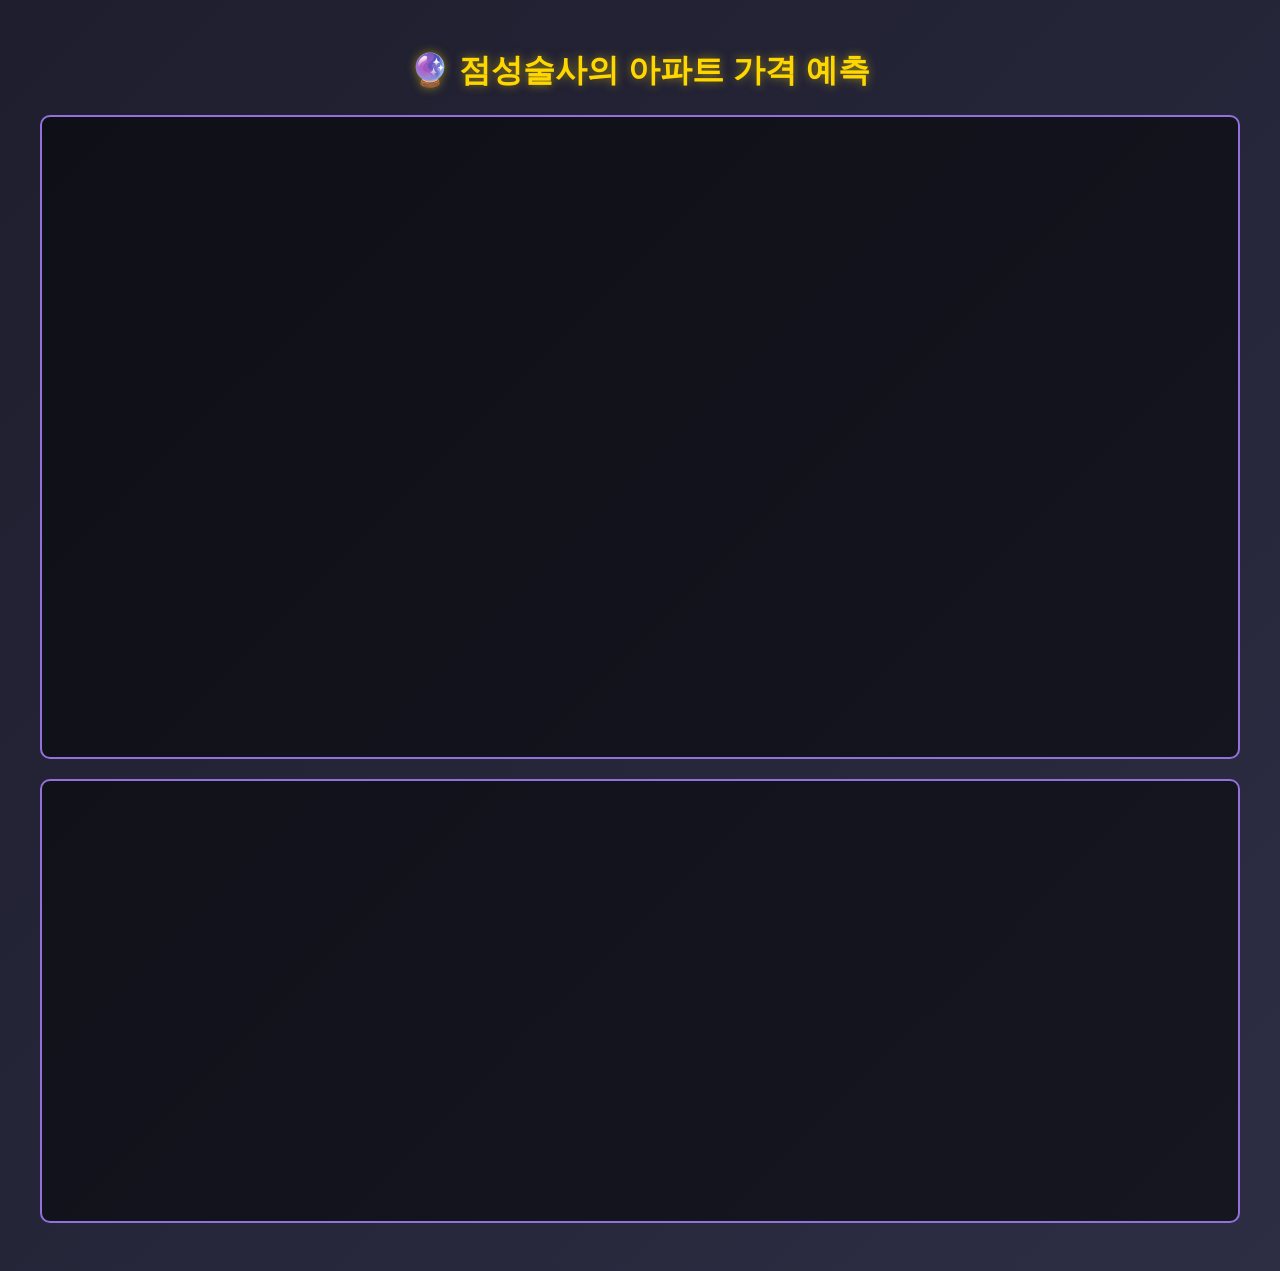
<file: data/visualization_test.html>
<!DOCTYPE html>
<html>
<head>
    <meta charset="UTF-8">
    <title>아파트 가격 예측 시각화</title>
    <style>
        body {
            background: linear-gradient(135deg, #1e1e2e 0%, #2d2d44 100%);
            color: #FFD700;
            font-family: 'Arial', sans-serif;
            padding: 20px;
        }
        .container {
            max-width: 1200px;
            margin: 0 auto;
        }
        h1 {
            text-align: center;
            color: #FFD700;
            text-shadow: 0 0 10px rgba(255, 215, 0, 0.5);
        }
        .chart-container {
            background: rgba(0, 0, 0, 0.5);
            border-radius: 10px;
            padding: 20px;
            margin: 20px 0;
            border: 2px solid #9370DB;
        }
    </style>
</head>
<body>
    <div class="container">
        <h1>🔮 점성술사의 아파트 가격 예측</h1>
        
        <div class="chart-container">
            <html>
<head><meta charset="utf-8" /></head>
<body>
    <div>                        <script type="text/javascript">window.PlotlyConfig = {MathJaxConfig: 'local'};</script>
        <script charset="utf-8" src="https://cdn.plot.ly/plotly-3.3.0.min.js" integrity="sha256-bO3dS6yCpk9aK4gUpNELtCiDeSYvGYnK7jFI58NQnHI=" crossorigin="anonymous"></script>                <div id="price-chart" class="plotly-graph-div" style="height:600px; width:100%;"></div>            <script type="text/javascript">                window.PLOTLYENV=window.PLOTLYENV || {};                                if (document.getElementById("price-chart")) {                    Plotly.newPlot(                        "price-chart",                        [{"hovertemplate":"\u003cb\u003e%{x|%Y\ub144 %m\uc6d4}\u003c\u002fb\u003e\u003cbr\u003e\uac00\uaca9: %{y:,.0f}\uc6d0\u003cextra\u003e\u003c\u002fextra\u003e","line":{"color":"#9370DB","shape":"spline","width":3},"marker":{"color":"#FFD700","line":{"color":"#9370DB","width":2},"size":8},"mode":"lines+markers","name":"\uacfc\uac70 \uac00\uaca9","x":["2023-11-01T00:00:00.000000000","2023-12-01T00:00:00.000000000","2024-01-01T00:00:00.000000000","2024-02-01T00:00:00.000000000","2024-03-01T00:00:00.000000000","2024-04-01T00:00:00.000000000","2024-05-01T00:00:00.000000000","2024-06-01T00:00:00.000000000","2024-07-01T00:00:00.000000000","2024-08-01T00:00:00.000000000","2024-09-01T00:00:00.000000000","2024-10-01T00:00:00.000000000","2024-11-01T00:00:00.000000000","2024-12-01T00:00:00.000000000","2025-01-01T00:00:00.000000000","2025-02-01T00:00:00.000000000","2025-03-01T00:00:00.000000000","2025-04-01T00:00:00.000000000","2025-05-01T00:00:00.000000000","2025-06-01T00:00:00.000000000","2025-07-01T00:00:00.000000000","2025-08-01T00:00:00.000000000","2025-09-01T00:00:00.000000000","2025-10-01T00:00:00.000000000"],"y":{"dtype":"f8","bdata":"q6qq9oF1yEEAAADo26vMQQAAADStjsxBuuiioyhVyUHOOef8UJDPQfHw8IiU4M1B55xzpPBj0kEAAKAvwIHRQVVVVcU6GdJBAAAAEuZGy0GrqqqC6X3SQQAAABhyJ9JBAAAA7D\u002f50UHx8PAQksDMQezETmREKtFBDSd1Byla00Ecx3EE2lzUQbkj7qgpk81B5JIhWMUl1EHbtm3D5vfTQQAAAIeMMNFBb9u23bJEzEGMLrpyQOjRQTw8PDT26dFB"},"type":"scatter"},{"hoverinfo":"skip","line":{"width":0},"mode":"lines","name":"\uc0c1\ud55c\uc120","showlegend":false,"x":["2025-11-01T00:00:00.000000000","2025-12-01T00:00:00.000000000","2026-01-01T00:00:00.000000000","2026-02-01T00:00:00.000000000","2026-03-01T00:00:00.000000000","2026-04-01T00:00:00.000000000"],"y":{"dtype":"f8","bdata":"Ix4YR2Mg0EEx537t\u002ffPMQUoyNwkZCdBBlEFUWqmW0EEYnrYacAjVQdw13BfqFshB"},"type":"scatter"},{"fill":"tonexty","fillcolor":"rgba(147, 112, 219, 0.2)","hovertemplate":"\u003cb\u003e%{x|%Y\ub144 %m\uc6d4}\u003c\u002fb\u003e\u003cbr\u003e\ud558\ud55c: %{y:,.0f}\uc6d0\u003cextra\u003e\u003c\u002fextra\u003e","line":{"width":0},"mode":"lines","name":"\uc2e0\ub8b0\uad6c\uac04","x":["2025-11-01T00:00:00.000000000","2025-12-01T00:00:00.000000000","2026-01-01T00:00:00.000000000","2026-02-01T00:00:00.000000000","2026-03-01T00:00:00.000000000","2026-04-01T00:00:00.000000000"],"y":{"dtype":"f8","bdata":"YqZU4FsY0EGAV60Sl8XMQeF5\u002fdVyrc9BO0K76V9B0EHmRG54mG7UQdsRyS+3LcdB"},"type":"scatter"},{"hovertemplate":"\u003cb\u003e%{x|%Y\ub144 %m\uc6d4}\u003c\u002fb\u003e\u003cbr\u003e\uc608\uce21: %{y:,.0f}\uc6d0\u003cextra\u003e\u003c\u002fextra\u003e","line":{"color":"#FFD700","dash":"dash","shape":"spline","width":3},"marker":{"color":"#FFD700","line":{"color":"#9370DB","width":2},"size":10,"symbol":"star"},"mode":"lines+markers","name":"\uc608\uce21 \uac00\uaca9","x":["2025-11-01T00:00:00.000000000","2025-12-01T00:00:00.000000000","2026-01-01T00:00:00.000000000","2026-02-01T00:00:00.000000000","2026-03-01T00:00:00.000000000","2026-04-01T00:00:00.000000000"],"y":{"dtype":"f8","bdata":"DrykdSYc0EG5q4YcQdvMQZHYYkOz3M9Be52Svh1q0EHHCugw5LfUQa9GsctknMdB"},"type":"scatter"},{"hovertemplate":"\u003cb\u003e%{x|%Y\ub144 %m\uc6d4}\u003c\u002fb\u003e\u003cbr\u003e\uc608\uce21 \uac00\uaca9: 1,081,121,239\uc6d0\u003cextra\u003e\u003c\u002fextra\u003e","marker":{"color":"#FFD700","line":{"color":"#9370DB","width":3},"size":20,"symbol":"star"},"mode":"markers+text","name":"\ub2e4\uc74c\ub2ec \uc608\uce21","text":["\u2728"],"textfont":{"size":20},"textposition":"middle center","x":["2025-11-01T00:00:00"],"y":[1081121238.573978],"type":"scatter"}],                        {"template":{"data":{"barpolar":[{"marker":{"line":{"color":"rgb(17,17,17)","width":0.5},"pattern":{"fillmode":"overlay","size":10,"solidity":0.2}},"type":"barpolar"}],"bar":[{"error_x":{"color":"#f2f5fa"},"error_y":{"color":"#f2f5fa"},"marker":{"line":{"color":"rgb(17,17,17)","width":0.5},"pattern":{"fillmode":"overlay","size":10,"solidity":0.2}},"type":"bar"}],"carpet":[{"aaxis":{"endlinecolor":"#A2B1C6","gridcolor":"#506784","linecolor":"#506784","minorgridcolor":"#506784","startlinecolor":"#A2B1C6"},"baxis":{"endlinecolor":"#A2B1C6","gridcolor":"#506784","linecolor":"#506784","minorgridcolor":"#506784","startlinecolor":"#A2B1C6"},"type":"carpet"}],"choropleth":[{"colorbar":{"outlinewidth":0,"ticks":""},"type":"choropleth"}],"contourcarpet":[{"colorbar":{"outlinewidth":0,"ticks":""},"type":"contourcarpet"}],"contour":[{"colorbar":{"outlinewidth":0,"ticks":""},"colorscale":[[0.0,"#0d0887"],[0.1111111111111111,"#46039f"],[0.2222222222222222,"#7201a8"],[0.3333333333333333,"#9c179e"],[0.4444444444444444,"#bd3786"],[0.5555555555555556,"#d8576b"],[0.6666666666666666,"#ed7953"],[0.7777777777777778,"#fb9f3a"],[0.8888888888888888,"#fdca26"],[1.0,"#f0f921"]],"type":"contour"}],"heatmap":[{"colorbar":{"outlinewidth":0,"ticks":""},"colorscale":[[0.0,"#0d0887"],[0.1111111111111111,"#46039f"],[0.2222222222222222,"#7201a8"],[0.3333333333333333,"#9c179e"],[0.4444444444444444,"#bd3786"],[0.5555555555555556,"#d8576b"],[0.6666666666666666,"#ed7953"],[0.7777777777777778,"#fb9f3a"],[0.8888888888888888,"#fdca26"],[1.0,"#f0f921"]],"type":"heatmap"}],"histogram2dcontour":[{"colorbar":{"outlinewidth":0,"ticks":""},"colorscale":[[0.0,"#0d0887"],[0.1111111111111111,"#46039f"],[0.2222222222222222,"#7201a8"],[0.3333333333333333,"#9c179e"],[0.4444444444444444,"#bd3786"],[0.5555555555555556,"#d8576b"],[0.6666666666666666,"#ed7953"],[0.7777777777777778,"#fb9f3a"],[0.8888888888888888,"#fdca26"],[1.0,"#f0f921"]],"type":"histogram2dcontour"}],"histogram2d":[{"colorbar":{"outlinewidth":0,"ticks":""},"colorscale":[[0.0,"#0d0887"],[0.1111111111111111,"#46039f"],[0.2222222222222222,"#7201a8"],[0.3333333333333333,"#9c179e"],[0.4444444444444444,"#bd3786"],[0.5555555555555556,"#d8576b"],[0.6666666666666666,"#ed7953"],[0.7777777777777778,"#fb9f3a"],[0.8888888888888888,"#fdca26"],[1.0,"#f0f921"]],"type":"histogram2d"}],"histogram":[{"marker":{"pattern":{"fillmode":"overlay","size":10,"solidity":0.2}},"type":"histogram"}],"mesh3d":[{"colorbar":{"outlinewidth":0,"ticks":""},"type":"mesh3d"}],"parcoords":[{"line":{"colorbar":{"outlinewidth":0,"ticks":""}},"type":"parcoords"}],"pie":[{"automargin":true,"type":"pie"}],"scatter3d":[{"line":{"colorbar":{"outlinewidth":0,"ticks":""}},"marker":{"colorbar":{"outlinewidth":0,"ticks":""}},"type":"scatter3d"}],"scattercarpet":[{"marker":{"colorbar":{"outlinewidth":0,"ticks":""}},"type":"scattercarpet"}],"scattergeo":[{"marker":{"colorbar":{"outlinewidth":0,"ticks":""}},"type":"scattergeo"}],"scattergl":[{"marker":{"line":{"color":"#283442"}},"type":"scattergl"}],"scattermapbox":[{"marker":{"colorbar":{"outlinewidth":0,"ticks":""}},"type":"scattermapbox"}],"scattermap":[{"marker":{"colorbar":{"outlinewidth":0,"ticks":""}},"type":"scattermap"}],"scatterpolargl":[{"marker":{"colorbar":{"outlinewidth":0,"ticks":""}},"type":"scatterpolargl"}],"scatterpolar":[{"marker":{"colorbar":{"outlinewidth":0,"ticks":""}},"type":"scatterpolar"}],"scatter":[{"marker":{"line":{"color":"#283442"}},"type":"scatter"}],"scatterternary":[{"marker":{"colorbar":{"outlinewidth":0,"ticks":""}},"type":"scatterternary"}],"surface":[{"colorbar":{"outlinewidth":0,"ticks":""},"colorscale":[[0.0,"#0d0887"],[0.1111111111111111,"#46039f"],[0.2222222222222222,"#7201a8"],[0.3333333333333333,"#9c179e"],[0.4444444444444444,"#bd3786"],[0.5555555555555556,"#d8576b"],[0.6666666666666666,"#ed7953"],[0.7777777777777778,"#fb9f3a"],[0.8888888888888888,"#fdca26"],[1.0,"#f0f921"]],"type":"surface"}],"table":[{"cells":{"fill":{"color":"#506784"},"line":{"color":"rgb(17,17,17)"}},"header":{"fill":{"color":"#2a3f5f"},"line":{"color":"rgb(17,17,17)"}},"type":"table"}]},"layout":{"annotationdefaults":{"arrowcolor":"#f2f5fa","arrowhead":0,"arrowwidth":1},"autotypenumbers":"strict","coloraxis":{"colorbar":{"outlinewidth":0,"ticks":""}},"colorscale":{"diverging":[[0,"#8e0152"],[0.1,"#c51b7d"],[0.2,"#de77ae"],[0.3,"#f1b6da"],[0.4,"#fde0ef"],[0.5,"#f7f7f7"],[0.6,"#e6f5d0"],[0.7,"#b8e186"],[0.8,"#7fbc41"],[0.9,"#4d9221"],[1,"#276419"]],"sequential":[[0.0,"#0d0887"],[0.1111111111111111,"#46039f"],[0.2222222222222222,"#7201a8"],[0.3333333333333333,"#9c179e"],[0.4444444444444444,"#bd3786"],[0.5555555555555556,"#d8576b"],[0.6666666666666666,"#ed7953"],[0.7777777777777778,"#fb9f3a"],[0.8888888888888888,"#fdca26"],[1.0,"#f0f921"]],"sequentialminus":[[0.0,"#0d0887"],[0.1111111111111111,"#46039f"],[0.2222222222222222,"#7201a8"],[0.3333333333333333,"#9c179e"],[0.4444444444444444,"#bd3786"],[0.5555555555555556,"#d8576b"],[0.6666666666666666,"#ed7953"],[0.7777777777777778,"#fb9f3a"],[0.8888888888888888,"#fdca26"],[1.0,"#f0f921"]]},"colorway":["#636efa","#EF553B","#00cc96","#ab63fa","#FFA15A","#19d3f3","#FF6692","#B6E880","#FF97FF","#FECB52"],"font":{"color":"#f2f5fa"},"geo":{"bgcolor":"rgb(17,17,17)","lakecolor":"rgb(17,17,17)","landcolor":"rgb(17,17,17)","showlakes":true,"showland":true,"subunitcolor":"#506784"},"hoverlabel":{"align":"left"},"hovermode":"closest","mapbox":{"style":"dark"},"paper_bgcolor":"rgb(17,17,17)","plot_bgcolor":"rgb(17,17,17)","polar":{"angularaxis":{"gridcolor":"#506784","linecolor":"#506784","ticks":""},"bgcolor":"rgb(17,17,17)","radialaxis":{"gridcolor":"#506784","linecolor":"#506784","ticks":""}},"scene":{"xaxis":{"backgroundcolor":"rgb(17,17,17)","gridcolor":"#506784","gridwidth":2,"linecolor":"#506784","showbackground":true,"ticks":"","zerolinecolor":"#C8D4E3"},"yaxis":{"backgroundcolor":"rgb(17,17,17)","gridcolor":"#506784","gridwidth":2,"linecolor":"#506784","showbackground":true,"ticks":"","zerolinecolor":"#C8D4E3"},"zaxis":{"backgroundcolor":"rgb(17,17,17)","gridcolor":"#506784","gridwidth":2,"linecolor":"#506784","showbackground":true,"ticks":"","zerolinecolor":"#C8D4E3"}},"shapedefaults":{"line":{"color":"#f2f5fa"}},"sliderdefaults":{"bgcolor":"#C8D4E3","bordercolor":"rgb(17,17,17)","borderwidth":1,"tickwidth":0},"ternary":{"aaxis":{"gridcolor":"#506784","linecolor":"#506784","ticks":""},"baxis":{"gridcolor":"#506784","linecolor":"#506784","ticks":""},"bgcolor":"rgb(17,17,17)","caxis":{"gridcolor":"#506784","linecolor":"#506784","ticks":""}},"title":{"x":0.05},"updatemenudefaults":{"bgcolor":"#506784","borderwidth":0},"xaxis":{"automargin":true,"gridcolor":"#283442","linecolor":"#506784","ticks":"","title":{"standoff":15},"zerolinecolor":"#283442","zerolinewidth":2},"yaxis":{"automargin":true,"gridcolor":"#283442","linecolor":"#506784","ticks":"","title":{"standoff":15},"zerolinecolor":"#283442","zerolinewidth":2}}},"title":{"font":{"size":24,"color":"#FFD700"},"text":"\ud83d\udd2e \uc11c\uc6b8 \uc885\ub85c\uad6c \uc544\ud30c\ud2b8 \uac00\uaca9 \uc608\uce21","x":0.5},"xaxis":{"title":{"font":{"color":"#9370DB"},"text":"\ub0a0\uc9dc"},"tickfont":{"color":"#9370DB"},"gridcolor":"rgba(147, 112, 219, 0.2)"},"yaxis":{"title":{"font":{"color":"#9370DB"},"text":"\uac00\uaca9 (\uc6d0)"},"tickfont":{"color":"#9370DB"},"gridcolor":"rgba(147, 112, 219, 0.2)","tickformat":",.0f"},"font":{"family":"Arial, sans-serif","color":"#9370DB"},"legend":{"font":{"color":"#FFD700"},"bgcolor":"rgba(0, 0, 0, 0.7)","bordercolor":"#9370DB","borderwidth":1},"transition":{"duration":500,"easing":"cubic-in-out"},"plot_bgcolor":"rgba(0, 0, 0, 0)","paper_bgcolor":"rgba(0, 0, 0, 0)","hovermode":"x unified","height":600},                        {"displayModeBar": true, "displaylogo": false, "modeBarButtonsToRemove": ["lasso2d", "select2d"], "toImageButtonOptions": {"format": "png", "filename": "price_prediction", "height": 600, "width": 1200, "scale": 2}, "responsive": true}                    )                };            </script>        </div>
</body>
</html>
        </div>
        
        <div class="chart-container">
            <html>
<head><meta charset="utf-8" /></head>
<body>
    <div>                        <script type="text/javascript">window.PlotlyConfig = {MathJaxConfig: 'local'};</script>
        <script charset="utf-8" src="https://cdn.plot.ly/plotly-3.3.0.min.js" integrity="sha256-bO3dS6yCpk9aK4gUpNELtCiDeSYvGYnK7jFI58NQnHI=" crossorigin="anonymous"></script>                <div id="volume-chart" class="plotly-graph-div" style="height:400px; width:100%;"></div>            <script type="text/javascript">                window.PLOTLYENV=window.PLOTLYENV || {};                                if (document.getElementById("volume-chart")) {                    Plotly.newPlot(                        "volume-chart",                        [{"hovertemplate":"\u003cb\u003e%{x|%Y\ub144 %m\uc6d4}\u003c\u002fb\u003e\u003cbr\u003e\uac70\ub798\ub7c9: %{y}\uac74\u003cextra\u003e\u003c\u002fextra\u003e","marker":{"color":{"dtype":"i1","bdata":"GBQUFh8iPkA8KB4mKBEaO1orPWkoKkJV"},"colorbar":{"title":{"font":{"color":"#FFD700"},"text":"\uac70\ub798\ub7c9"}},"colorscale":[[0.0,"#440154"],[0.1111111111111111,"#482878"],[0.2222222222222222,"#3e4989"],[0.3333333333333333,"#31688e"],[0.4444444444444444,"#26828e"],[0.5555555555555556,"#1f9e89"],[0.6666666666666666,"#35b779"],[0.7777777777777778,"#6ece58"],[0.8888888888888888,"#b5de2b"],[1.0,"#fde725"]],"showscale":true},"name":"\uac70\ub798\ub7c9","x":["2023-11-01T00:00:00.000000000","2023-12-01T00:00:00.000000000","2024-01-01T00:00:00.000000000","2024-02-01T00:00:00.000000000","2024-03-01T00:00:00.000000000","2024-04-01T00:00:00.000000000","2024-05-01T00:00:00.000000000","2024-06-01T00:00:00.000000000","2024-07-01T00:00:00.000000000","2024-08-01T00:00:00.000000000","2024-09-01T00:00:00.000000000","2024-10-01T00:00:00.000000000","2024-11-01T00:00:00.000000000","2024-12-01T00:00:00.000000000","2025-01-01T00:00:00.000000000","2025-02-01T00:00:00.000000000","2025-03-01T00:00:00.000000000","2025-04-01T00:00:00.000000000","2025-05-01T00:00:00.000000000","2025-06-01T00:00:00.000000000","2025-07-01T00:00:00.000000000","2025-08-01T00:00:00.000000000","2025-09-01T00:00:00.000000000","2025-10-01T00:00:00.000000000"],"y":{"dtype":"i1","bdata":"GBQUFh8iPkA8KB4mKBEaO1orPWkoKkJV"},"type":"bar"}],                        {"template":{"data":{"barpolar":[{"marker":{"line":{"color":"rgb(17,17,17)","width":0.5},"pattern":{"fillmode":"overlay","size":10,"solidity":0.2}},"type":"barpolar"}],"bar":[{"error_x":{"color":"#f2f5fa"},"error_y":{"color":"#f2f5fa"},"marker":{"line":{"color":"rgb(17,17,17)","width":0.5},"pattern":{"fillmode":"overlay","size":10,"solidity":0.2}},"type":"bar"}],"carpet":[{"aaxis":{"endlinecolor":"#A2B1C6","gridcolor":"#506784","linecolor":"#506784","minorgridcolor":"#506784","startlinecolor":"#A2B1C6"},"baxis":{"endlinecolor":"#A2B1C6","gridcolor":"#506784","linecolor":"#506784","minorgridcolor":"#506784","startlinecolor":"#A2B1C6"},"type":"carpet"}],"choropleth":[{"colorbar":{"outlinewidth":0,"ticks":""},"type":"choropleth"}],"contourcarpet":[{"colorbar":{"outlinewidth":0,"ticks":""},"type":"contourcarpet"}],"contour":[{"colorbar":{"outlinewidth":0,"ticks":""},"colorscale":[[0.0,"#0d0887"],[0.1111111111111111,"#46039f"],[0.2222222222222222,"#7201a8"],[0.3333333333333333,"#9c179e"],[0.4444444444444444,"#bd3786"],[0.5555555555555556,"#d8576b"],[0.6666666666666666,"#ed7953"],[0.7777777777777778,"#fb9f3a"],[0.8888888888888888,"#fdca26"],[1.0,"#f0f921"]],"type":"contour"}],"heatmap":[{"colorbar":{"outlinewidth":0,"ticks":""},"colorscale":[[0.0,"#0d0887"],[0.1111111111111111,"#46039f"],[0.2222222222222222,"#7201a8"],[0.3333333333333333,"#9c179e"],[0.4444444444444444,"#bd3786"],[0.5555555555555556,"#d8576b"],[0.6666666666666666,"#ed7953"],[0.7777777777777778,"#fb9f3a"],[0.8888888888888888,"#fdca26"],[1.0,"#f0f921"]],"type":"heatmap"}],"histogram2dcontour":[{"colorbar":{"outlinewidth":0,"ticks":""},"colorscale":[[0.0,"#0d0887"],[0.1111111111111111,"#46039f"],[0.2222222222222222,"#7201a8"],[0.3333333333333333,"#9c179e"],[0.4444444444444444,"#bd3786"],[0.5555555555555556,"#d8576b"],[0.6666666666666666,"#ed7953"],[0.7777777777777778,"#fb9f3a"],[0.8888888888888888,"#fdca26"],[1.0,"#f0f921"]],"type":"histogram2dcontour"}],"histogram2d":[{"colorbar":{"outlinewidth":0,"ticks":""},"colorscale":[[0.0,"#0d0887"],[0.1111111111111111,"#46039f"],[0.2222222222222222,"#7201a8"],[0.3333333333333333,"#9c179e"],[0.4444444444444444,"#bd3786"],[0.5555555555555556,"#d8576b"],[0.6666666666666666,"#ed7953"],[0.7777777777777778,"#fb9f3a"],[0.8888888888888888,"#fdca26"],[1.0,"#f0f921"]],"type":"histogram2d"}],"histogram":[{"marker":{"pattern":{"fillmode":"overlay","size":10,"solidity":0.2}},"type":"histogram"}],"mesh3d":[{"colorbar":{"outlinewidth":0,"ticks":""},"type":"mesh3d"}],"parcoords":[{"line":{"colorbar":{"outlinewidth":0,"ticks":""}},"type":"parcoords"}],"pie":[{"automargin":true,"type":"pie"}],"scatter3d":[{"line":{"colorbar":{"outlinewidth":0,"ticks":""}},"marker":{"colorbar":{"outlinewidth":0,"ticks":""}},"type":"scatter3d"}],"scattercarpet":[{"marker":{"colorbar":{"outlinewidth":0,"ticks":""}},"type":"scattercarpet"}],"scattergeo":[{"marker":{"colorbar":{"outlinewidth":0,"ticks":""}},"type":"scattergeo"}],"scattergl":[{"marker":{"line":{"color":"#283442"}},"type":"scattergl"}],"scattermapbox":[{"marker":{"colorbar":{"outlinewidth":0,"ticks":""}},"type":"scattermapbox"}],"scattermap":[{"marker":{"colorbar":{"outlinewidth":0,"ticks":""}},"type":"scattermap"}],"scatterpolargl":[{"marker":{"colorbar":{"outlinewidth":0,"ticks":""}},"type":"scatterpolargl"}],"scatterpolar":[{"marker":{"colorbar":{"outlinewidth":0,"ticks":""}},"type":"scatterpolar"}],"scatter":[{"marker":{"line":{"color":"#283442"}},"type":"scatter"}],"scatterternary":[{"marker":{"colorbar":{"outlinewidth":0,"ticks":""}},"type":"scatterternary"}],"surface":[{"colorbar":{"outlinewidth":0,"ticks":""},"colorscale":[[0.0,"#0d0887"],[0.1111111111111111,"#46039f"],[0.2222222222222222,"#7201a8"],[0.3333333333333333,"#9c179e"],[0.4444444444444444,"#bd3786"],[0.5555555555555556,"#d8576b"],[0.6666666666666666,"#ed7953"],[0.7777777777777778,"#fb9f3a"],[0.8888888888888888,"#fdca26"],[1.0,"#f0f921"]],"type":"surface"}],"table":[{"cells":{"fill":{"color":"#506784"},"line":{"color":"rgb(17,17,17)"}},"header":{"fill":{"color":"#2a3f5f"},"line":{"color":"rgb(17,17,17)"}},"type":"table"}]},"layout":{"annotationdefaults":{"arrowcolor":"#f2f5fa","arrowhead":0,"arrowwidth":1},"autotypenumbers":"strict","coloraxis":{"colorbar":{"outlinewidth":0,"ticks":""}},"colorscale":{"diverging":[[0,"#8e0152"],[0.1,"#c51b7d"],[0.2,"#de77ae"],[0.3,"#f1b6da"],[0.4,"#fde0ef"],[0.5,"#f7f7f7"],[0.6,"#e6f5d0"],[0.7,"#b8e186"],[0.8,"#7fbc41"],[0.9,"#4d9221"],[1,"#276419"]],"sequential":[[0.0,"#0d0887"],[0.1111111111111111,"#46039f"],[0.2222222222222222,"#7201a8"],[0.3333333333333333,"#9c179e"],[0.4444444444444444,"#bd3786"],[0.5555555555555556,"#d8576b"],[0.6666666666666666,"#ed7953"],[0.7777777777777778,"#fb9f3a"],[0.8888888888888888,"#fdca26"],[1.0,"#f0f921"]],"sequentialminus":[[0.0,"#0d0887"],[0.1111111111111111,"#46039f"],[0.2222222222222222,"#7201a8"],[0.3333333333333333,"#9c179e"],[0.4444444444444444,"#bd3786"],[0.5555555555555556,"#d8576b"],[0.6666666666666666,"#ed7953"],[0.7777777777777778,"#fb9f3a"],[0.8888888888888888,"#fdca26"],[1.0,"#f0f921"]]},"colorway":["#636efa","#EF553B","#00cc96","#ab63fa","#FFA15A","#19d3f3","#FF6692","#B6E880","#FF97FF","#FECB52"],"font":{"color":"#f2f5fa"},"geo":{"bgcolor":"rgb(17,17,17)","lakecolor":"rgb(17,17,17)","landcolor":"rgb(17,17,17)","showlakes":true,"showland":true,"subunitcolor":"#506784"},"hoverlabel":{"align":"left"},"hovermode":"closest","mapbox":{"style":"dark"},"paper_bgcolor":"rgb(17,17,17)","plot_bgcolor":"rgb(17,17,17)","polar":{"angularaxis":{"gridcolor":"#506784","linecolor":"#506784","ticks":""},"bgcolor":"rgb(17,17,17)","radialaxis":{"gridcolor":"#506784","linecolor":"#506784","ticks":""}},"scene":{"xaxis":{"backgroundcolor":"rgb(17,17,17)","gridcolor":"#506784","gridwidth":2,"linecolor":"#506784","showbackground":true,"ticks":"","zerolinecolor":"#C8D4E3"},"yaxis":{"backgroundcolor":"rgb(17,17,17)","gridcolor":"#506784","gridwidth":2,"linecolor":"#506784","showbackground":true,"ticks":"","zerolinecolor":"#C8D4E3"},"zaxis":{"backgroundcolor":"rgb(17,17,17)","gridcolor":"#506784","gridwidth":2,"linecolor":"#506784","showbackground":true,"ticks":"","zerolinecolor":"#C8D4E3"}},"shapedefaults":{"line":{"color":"#f2f5fa"}},"sliderdefaults":{"bgcolor":"#C8D4E3","bordercolor":"rgb(17,17,17)","borderwidth":1,"tickwidth":0},"ternary":{"aaxis":{"gridcolor":"#506784","linecolor":"#506784","ticks":""},"baxis":{"gridcolor":"#506784","linecolor":"#506784","ticks":""},"bgcolor":"rgb(17,17,17)","caxis":{"gridcolor":"#506784","linecolor":"#506784","ticks":""}},"title":{"x":0.05},"updatemenudefaults":{"bgcolor":"#506784","borderwidth":0},"xaxis":{"automargin":true,"gridcolor":"#283442","linecolor":"#506784","ticks":"","title":{"standoff":15},"zerolinecolor":"#283442","zerolinewidth":2},"yaxis":{"automargin":true,"gridcolor":"#283442","linecolor":"#506784","ticks":"","title":{"standoff":15},"zerolinecolor":"#283442","zerolinewidth":2}}},"title":{"font":{"size":20,"color":"#FFD700"},"text":"\ud83d\udcca \uc11c\uc6b8 \uc885\ub85c\uad6c \uac70\ub798\ub7c9 \ucd94\uc774","x":0.5},"xaxis":{"title":{"font":{"color":"#9370DB"},"text":"\ub0a0\uc9dc"},"tickfont":{"color":"#9370DB"}},"yaxis":{"title":{"font":{"color":"#9370DB"},"text":"\uac70\ub798\ub7c9 (\uac74)"},"tickfont":{"color":"#9370DB"}},"font":{"family":"Arial, sans-serif","color":"#9370DB"},"plot_bgcolor":"rgba(0, 0, 0, 0)","paper_bgcolor":"rgba(0, 0, 0, 0)","height":400},                        {"displayModeBar": false, "responsive": true}                    )                };            </script>        </div>
</body>
</html>
        </div>
    </div>
</body>
</html>
</file>
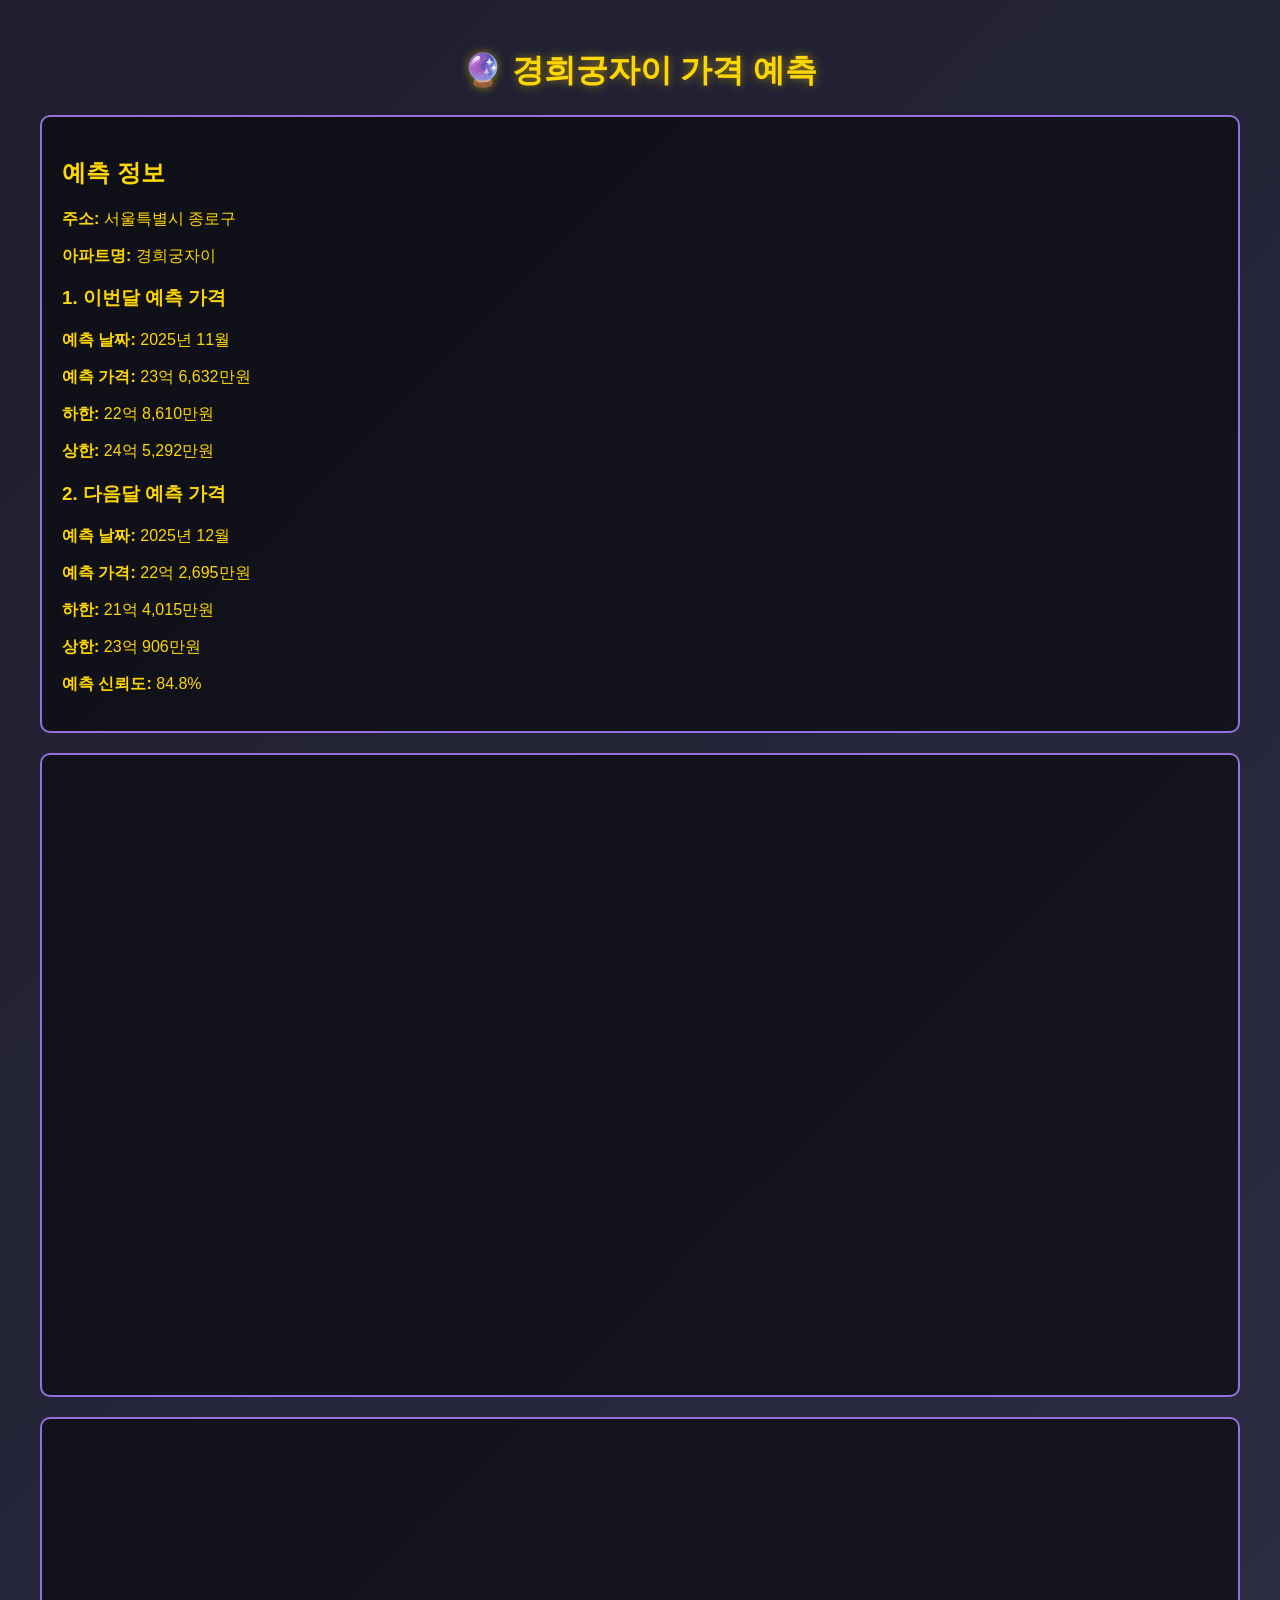
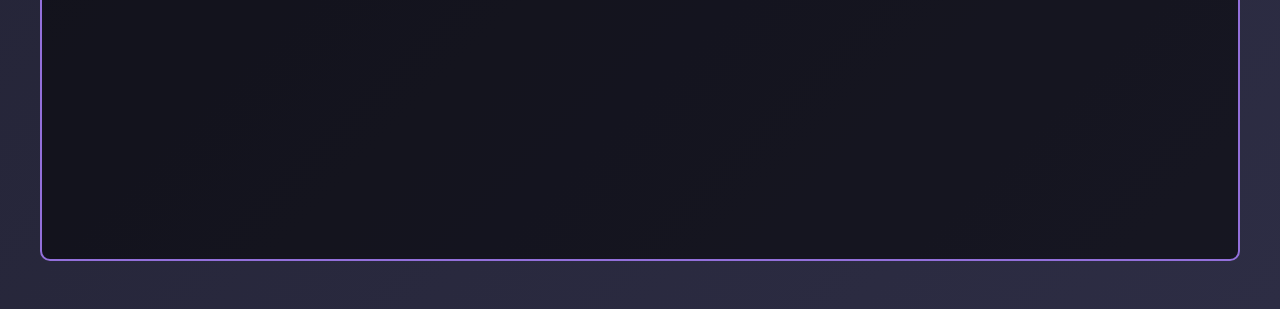
<file: data/visualization_경희궁자이.html>
<!DOCTYPE html>
<html>
<head>
    <meta charset="UTF-8">
    <title>경희궁자이 가격 예측</title>
    <style>
        body {
            background: linear-gradient(135deg, #1e1e2e 0%, #2d2d44 100%);
            color: #FFD700;
            font-family: 'Arial', sans-serif;
            padding: 20px;
        }
        .container {
            max-width: 1200px;
            margin: 0 auto;
        }
        h1 {
            text-align: center;
            color: #FFD700;
            text-shadow: 0 0 10px rgba(255, 215, 0, 0.5);
        }
        .info {
            background: rgba(0, 0, 0, 0.5);
            border-radius: 10px;
            padding: 20px;
            margin: 20px 0;
            border: 2px solid #9370DB;
        }
        .chart-container {
            background: rgba(0, 0, 0, 0.5);
            border-radius: 10px;
            padding: 20px;
            margin: 20px 0;
            border: 2px solid #9370DB;
        }
    </style>
</head>
<body>
    <div class="container">
        <h1>🔮 경희궁자이 가격 예측</h1>
        
        <div class="info">
            <h2>예측 정보</h2>
            <p><strong>주소:</strong> 서울특별시 종로구</p>
            <p><strong>아파트명:</strong> 경희궁자이</p>
            <h3>1. 이번달 예측 가격</h3>
            <p><strong>예측 날짜:</strong> 2025년 11월</p>
            <p><strong>예측 가격:</strong> 23억 6,632만원</p>
            <p><strong>하한:</strong> 22억 8,610만원</p>
            <p><strong>상한:</strong> 24억 5,292만원</p>
            <h3>2. 다음달 예측 가격</h3>
            <p><strong>예측 날짜:</strong> 2025년 12월</p>
            <p><strong>예측 가격:</strong> 22억 2,695만원</p>
            <p><strong>하한:</strong> 21억 4,015만원</p>
            <p><strong>상한:</strong> 23억 906만원</p>
            <p><strong>예측 신뢰도:</strong> 84.8%</p>
        </div>
        
        <div class="chart-container">
            <html>
<head><meta charset="utf-8" /></head>
<body>
    <div>                        <script type="text/javascript">window.PlotlyConfig = {MathJaxConfig: 'local'};</script>
        <script charset="utf-8" src="https://cdn.plot.ly/plotly-3.3.0.min.js" integrity="sha256-bO3dS6yCpk9aK4gUpNELtCiDeSYvGYnK7jFI58NQnHI=" crossorigin="anonymous"></script>                <div id="price-chart" class="plotly-graph-div" style="height:600px; width:100%;"></div>            <script type="text/javascript">                window.PLOTLYENV=window.PLOTLYENV || {};                                if (document.getElementById("price-chart")) {                    Plotly.newPlot(                        "price-chart",                        [{"hovertemplate":"\u003cb\u003e%{x|%Y\ub144 %m\uc6d4}\u003c\u002fb\u003e\u003cbr\u003e\uac00\uaca9: %{y:,.0f}\uc6d0\u003cextra\u003e\u003c\u002fextra\u003e","line":{"color":"#9370DB","shape":"spline","width":3},"marker":{"color":"#FFD700","line":{"color":"#9370DB","width":2},"size":8},"mode":"lines+markers","name":"\uacfc\uac70 \uac00\uaca9","x":["2023-11-01T00:00:00.000000000","2023-12-01T00:00:00.000000000","2024-01-01T00:00:00.000000000","2024-02-01T00:00:00.000000000","2024-03-01T00:00:00.000000000","2024-04-01T00:00:00.000000000","2024-05-01T00:00:00.000000000","2024-06-01T00:00:00.000000000","2024-07-01T00:00:00.000000000","2024-08-01T00:00:00.000000000","2024-09-01T00:00:00.000000000","2024-10-01T00:00:00.000000000","2024-11-01T00:00:00.000000000","2024-12-01T00:00:00.000000000","2025-01-01T00:00:00.000000000","2025-02-01T00:00:00.000000000","2025-03-01T00:00:00.000000000","2025-04-01T00:00:00.000000000","2025-05-01T00:00:00.000000000","2025-06-01T00:00:00.000000000","2025-07-01T00:00:00.000000000","2025-08-01T00:00:00.000000000","2025-09-01T00:00:00.000000000","2025-10-01T00:00:00.000000000"],"y":{"dtype":"f8","bdata":"[base64]\u002feQR4eHn5hkdpB"},"type":"scatter"},{"hoverinfo":"skip","line":{"width":0},"mode":"lines","name":"\uc0c1\ud55c\uc120","showlegend":false,"x":["2025-11-01T00:00:00.000000000","2025-12-01T00:00:00.000000000","2026-01-01T00:00:00.000000000","2026-02-01T00:00:00.000000000","2026-03-01T00:00:00.000000000","2026-04-01T00:00:00.000000000"],"y":{"dtype":"f8","bdata":"3ZEr+5RD4kH3DSUb1DnhQTow3xRnYd9Bf9avCxiP4kG3SwNV+9veQd\u002fqfHC9kdFB"},"type":"scatter"},{"fill":"tonexty","fillcolor":"rgba(147, 112, 219, 0.2)","hovertemplate":"\u003cb\u003e%{x|%Y\ub144 %m\uc6d4}\u003c\u002fb\u003e\u003cbr\u003e\ud558\ud55c: %{y:,.0f}\uc6d0\u003cextra\u003e\u003c\u002fextra\u003e","line":{"width":0},"mode":"lines","name":"\uc2e0\ub8b0\uad6c\uac04","x":["2025-11-01T00:00:00.000000000","2025-12-01T00:00:00.000000000","2026-01-01T00:00:00.000000000","2026-02-01T00:00:00.000000000","2026-03-01T00:00:00.000000000","2026-04-01T00:00:00.000000000"],"y":{"dtype":"f8","bdata":"ufoemMMB4UED6gk1ofHfQVllza2T09xBsPJlEJEw4UEYbIFw21HcQeOj9OmRNs5B"},"type":"scatter"},{"hovertemplate":"\u003cb\u003e%{x|%Y\ub144 %m\uc6d4}\u003c\u002fb\u003e\u003cbr\u003e\uc608\uce21: %{y:,.0f}\uc6d0\u003cextra\u003e\u003c\u002fextra\u003e","line":{"color":"#FFD700","dash":"dash","shape":"spline","width":3},"marker":{"color":"#FFD700","line":{"color":"#9370DB","width":2},"size":10,"symbol":"star"},"mode":"lines+markers","name":"\uc608\uce21 \uac00\uaca9","x":["2025-11-01T00:00:00.000000000","2025-12-01T00:00:00.000000000","2026-01-01T00:00:00.000000000","2026-02-01T00:00:00.000000000","2026-03-01T00:00:00.000000000","2026-04-01T00:00:00.000000000"],"y":{"dtype":"f8","bdata":"M3RrRGeh4UF+IVRIlpfgQU0xjkJdF95Ba0sqFjvf4UEtVwRWw4\u002fdQcuRFauSUdBB"},"type":"scatter"},{"hovertemplate":"\u003cb\u003e%{x|%Y\ub144 %m\uc6d4}\u003c\u002fb\u003e\u003cbr\u003e\uc608\uce21 \uac00\uaca9: 2,226,958,915\uc6d0\u003cextra\u003e\u003c\u002fextra\u003e","marker":{"color":"#FFD700","line":{"color":"#9370DB","width":3},"size":20,"symbol":"star"},"mode":"markers+text","name":"\ub2e4\uc74c\ub2ec \uc608\uce21","text":["\u2728"],"textfont":{"size":20},"textposition":"middle center","x":["2025-12-01T00:00:00"],"y":[2226958914.6290884],"type":"scatter"}],                        {"template":{"data":{"barpolar":[{"marker":{"line":{"color":"rgb(17,17,17)","width":0.5},"pattern":{"fillmode":"overlay","size":10,"solidity":0.2}},"type":"barpolar"}],"bar":[{"error_x":{"color":"#f2f5fa"},"error_y":{"color":"#f2f5fa"},"marker":{"line":{"color":"rgb(17,17,17)","width":0.5},"pattern":{"fillmode":"overlay","size":10,"solidity":0.2}},"type":"bar"}],"carpet":[{"aaxis":{"endlinecolor":"#A2B1C6","gridcolor":"#506784","linecolor":"#506784","minorgridcolor":"#506784","startlinecolor":"#A2B1C6"},"baxis":{"endlinecolor":"#A2B1C6","gridcolor":"#506784","linecolor":"#506784","minorgridcolor":"#506784","startlinecolor":"#A2B1C6"},"type":"carpet"}],"choropleth":[{"colorbar":{"outlinewidth":0,"ticks":""},"type":"choropleth"}],"contourcarpet":[{"colorbar":{"outlinewidth":0,"ticks":""},"type":"contourcarpet"}],"contour":[{"colorbar":{"outlinewidth":0,"ticks":""},"colorscale":[[0.0,"#0d0887"],[0.1111111111111111,"#46039f"],[0.2222222222222222,"#7201a8"],[0.3333333333333333,"#9c179e"],[0.4444444444444444,"#bd3786"],[0.5555555555555556,"#d8576b"],[0.6666666666666666,"#ed7953"],[0.7777777777777778,"#fb9f3a"],[0.8888888888888888,"#fdca26"],[1.0,"#f0f921"]],"type":"contour"}],"heatmap":[{"colorbar":{"outlinewidth":0,"ticks":""},"colorscale":[[0.0,"#0d0887"],[0.1111111111111111,"#46039f"],[0.2222222222222222,"#7201a8"],[0.3333333333333333,"#9c179e"],[0.4444444444444444,"#bd3786"],[0.5555555555555556,"#d8576b"],[0.6666666666666666,"#ed7953"],[0.7777777777777778,"#fb9f3a"],[0.8888888888888888,"#fdca26"],[1.0,"#f0f921"]],"type":"heatmap"}],"histogram2dcontour":[{"colorbar":{"outlinewidth":0,"ticks":""},"colorscale":[[0.0,"#0d0887"],[0.1111111111111111,"#46039f"],[0.2222222222222222,"#7201a8"],[0.3333333333333333,"#9c179e"],[0.4444444444444444,"#bd3786"],[0.5555555555555556,"#d8576b"],[0.6666666666666666,"#ed7953"],[0.7777777777777778,"#fb9f3a"],[0.8888888888888888,"#fdca26"],[1.0,"#f0f921"]],"type":"histogram2dcontour"}],"histogram2d":[{"colorbar":{"outlinewidth":0,"ticks":""},"colorscale":[[0.0,"#0d0887"],[0.1111111111111111,"#46039f"],[0.2222222222222222,"#7201a8"],[0.3333333333333333,"#9c179e"],[0.4444444444444444,"#bd3786"],[0.5555555555555556,"#d8576b"],[0.6666666666666666,"#ed7953"],[0.7777777777777778,"#fb9f3a"],[0.8888888888888888,"#fdca26"],[1.0,"#f0f921"]],"type":"histogram2d"}],"histogram":[{"marker":{"pattern":{"fillmode":"overlay","size":10,"solidity":0.2}},"type":"histogram"}],"mesh3d":[{"colorbar":{"outlinewidth":0,"ticks":""},"type":"mesh3d"}],"parcoords":[{"line":{"colorbar":{"outlinewidth":0,"ticks":""}},"type":"parcoords"}],"pie":[{"automargin":true,"type":"pie"}],"scatter3d":[{"line":{"colorbar":{"outlinewidth":0,"ticks":""}},"marker":{"colorbar":{"outlinewidth":0,"ticks":""}},"type":"scatter3d"}],"scattercarpet":[{"marker":{"colorbar":{"outlinewidth":0,"ticks":""}},"type":"scattercarpet"}],"scattergeo":[{"marker":{"colorbar":{"outlinewidth":0,"ticks":""}},"type":"scattergeo"}],"scattergl":[{"marker":{"line":{"color":"#283442"}},"type":"scattergl"}],"scattermapbox":[{"marker":{"colorbar":{"outlinewidth":0,"ticks":""}},"type":"scattermapbox"}],"scattermap":[{"marker":{"colorbar":{"outlinewidth":0,"ticks":""}},"type":"scattermap"}],"scatterpolargl":[{"marker":{"colorbar":{"outlinewidth":0,"ticks":""}},"type":"scatterpolargl"}],"scatterpolar":[{"marker":{"colorbar":{"outlinewidth":0,"ticks":""}},"type":"scatterpolar"}],"scatter":[{"marker":{"line":{"color":"#283442"}},"type":"scatter"}],"scatterternary":[{"marker":{"colorbar":{"outlinewidth":0,"ticks":""}},"type":"scatterternary"}],"surface":[{"colorbar":{"outlinewidth":0,"ticks":""},"colorscale":[[0.0,"#0d0887"],[0.1111111111111111,"#46039f"],[0.2222222222222222,"#7201a8"],[0.3333333333333333,"#9c179e"],[0.4444444444444444,"#bd3786"],[0.5555555555555556,"#d8576b"],[0.6666666666666666,"#ed7953"],[0.7777777777777778,"#fb9f3a"],[0.8888888888888888,"#fdca26"],[1.0,"#f0f921"]],"type":"surface"}],"table":[{"cells":{"fill":{"color":"#506784"},"line":{"color":"rgb(17,17,17)"}},"header":{"fill":{"color":"#2a3f5f"},"line":{"color":"rgb(17,17,17)"}},"type":"table"}]},"layout":{"annotationdefaults":{"arrowcolor":"#f2f5fa","arrowhead":0,"arrowwidth":1},"autotypenumbers":"strict","coloraxis":{"colorbar":{"outlinewidth":0,"ticks":""}},"colorscale":{"diverging":[[0,"#8e0152"],[0.1,"#c51b7d"],[0.2,"#de77ae"],[0.3,"#f1b6da"],[0.4,"#fde0ef"],[0.5,"#f7f7f7"],[0.6,"#e6f5d0"],[0.7,"#b8e186"],[0.8,"#7fbc41"],[0.9,"#4d9221"],[1,"#276419"]],"sequential":[[0.0,"#0d0887"],[0.1111111111111111,"#46039f"],[0.2222222222222222,"#7201a8"],[0.3333333333333333,"#9c179e"],[0.4444444444444444,"#bd3786"],[0.5555555555555556,"#d8576b"],[0.6666666666666666,"#ed7953"],[0.7777777777777778,"#fb9f3a"],[0.8888888888888888,"#fdca26"],[1.0,"#f0f921"]],"sequentialminus":[[0.0,"#0d0887"],[0.1111111111111111,"#46039f"],[0.2222222222222222,"#7201a8"],[0.3333333333333333,"#9c179e"],[0.4444444444444444,"#bd3786"],[0.5555555555555556,"#d8576b"],[0.6666666666666666,"#ed7953"],[0.7777777777777778,"#fb9f3a"],[0.8888888888888888,"#fdca26"],[1.0,"#f0f921"]]},"colorway":["#636efa","#EF553B","#00cc96","#ab63fa","#FFA15A","#19d3f3","#FF6692","#B6E880","#FF97FF","#FECB52"],"font":{"color":"#f2f5fa"},"geo":{"bgcolor":"rgb(17,17,17)","lakecolor":"rgb(17,17,17)","landcolor":"rgb(17,17,17)","showlakes":true,"showland":true,"subunitcolor":"#506784"},"hoverlabel":{"align":"left"},"hovermode":"closest","mapbox":{"style":"dark"},"paper_bgcolor":"rgb(17,17,17)","plot_bgcolor":"rgb(17,17,17)","polar":{"angularaxis":{"gridcolor":"#506784","linecolor":"#506784","ticks":""},"bgcolor":"rgb(17,17,17)","radialaxis":{"gridcolor":"#506784","linecolor":"#506784","ticks":""}},"scene":{"xaxis":{"backgroundcolor":"rgb(17,17,17)","gridcolor":"#506784","gridwidth":2,"linecolor":"#506784","showbackground":true,"ticks":"","zerolinecolor":"#C8D4E3"},"yaxis":{"backgroundcolor":"rgb(17,17,17)","gridcolor":"#506784","gridwidth":2,"linecolor":"#506784","showbackground":true,"ticks":"","zerolinecolor":"#C8D4E3"},"zaxis":{"backgroundcolor":"rgb(17,17,17)","gridcolor":"#506784","gridwidth":2,"linecolor":"#506784","showbackground":true,"ticks":"","zerolinecolor":"#C8D4E3"}},"shapedefaults":{"line":{"color":"#f2f5fa"}},"sliderdefaults":{"bgcolor":"#C8D4E3","bordercolor":"rgb(17,17,17)","borderwidth":1,"tickwidth":0},"ternary":{"aaxis":{"gridcolor":"#506784","linecolor":"#506784","ticks":""},"baxis":{"gridcolor":"#506784","linecolor":"#506784","ticks":""},"bgcolor":"rgb(17,17,17)","caxis":{"gridcolor":"#506784","linecolor":"#506784","ticks":""}},"title":{"x":0.05},"updatemenudefaults":{"bgcolor":"#506784","borderwidth":0},"xaxis":{"automargin":true,"gridcolor":"#283442","linecolor":"#506784","ticks":"","title":{"standoff":15},"zerolinecolor":"#283442","zerolinewidth":2},"yaxis":{"automargin":true,"gridcolor":"#283442","linecolor":"#506784","ticks":"","title":{"standoff":15},"zerolinecolor":"#283442","zerolinewidth":2}}},"title":{"font":{"size":24,"color":"#FFD700"},"text":"\ud83d\udd2e \uacbd\ud76c\uad81\uc790\uc774 \uac00\uaca9 \uc608\uce21","x":0.5},"xaxis":{"title":{"font":{"color":"#9370DB"},"text":"\ub0a0\uc9dc"},"tickfont":{"color":"#9370DB"},"gridcolor":"rgba(147, 112, 219, 0.2)"},"yaxis":{"title":{"font":{"color":"#9370DB"},"text":"\uac00\uaca9 (\uc6d0)"},"tickfont":{"color":"#9370DB"},"gridcolor":"rgba(147, 112, 219, 0.2)","tickformat":",.0f"},"font":{"family":"Arial, sans-serif","color":"#9370DB"},"legend":{"font":{"color":"#FFD700"},"bgcolor":"rgba(0, 0, 0, 0.7)","bordercolor":"#9370DB","borderwidth":1},"transition":{"duration":500,"easing":"cubic-in-out"},"plot_bgcolor":"rgba(0, 0, 0, 0)","paper_bgcolor":"rgba(0, 0, 0, 0)","hovermode":"x unified","height":600},                        {"displayModeBar": true, "displaylogo": false, "modeBarButtonsToRemove": ["lasso2d", "select2d"], "toImageButtonOptions": {"format": "png", "filename": "price_prediction", "height": 600, "width": 1200, "scale": 2}, "responsive": true}                    )                };            </script>        </div>
</body>
</html>
        </div>
        
        <div class="chart-container">
            <html>
<head><meta charset="utf-8" /></head>
<body>
    <div>                        <script type="text/javascript">window.PlotlyConfig = {MathJaxConfig: 'local'};</script>
        <script charset="utf-8" src="https://cdn.plot.ly/plotly-3.3.0.min.js" integrity="sha256-bO3dS6yCpk9aK4gUpNELtCiDeSYvGYnK7jFI58NQnHI=" crossorigin="anonymous"></script>                <div id="volume-chart" class="plotly-graph-div" style="height:400px; width:100%;"></div>            <script type="text/javascript">                window.PLOTLYENV=window.PLOTLYENV || {};                                if (document.getElementById("volume-chart")) {                    Plotly.newPlot(                        "volume-chart",                        [{"hovertemplate":"\u003cb\u003e%{x|%Y\ub144 %m\uc6d4}\u003c\u002fb\u003e\u003cbr\u003e\uac70\ub798\ub7c9: %{y}\uac74\u003cextra\u003e\u003c\u002fextra\u003e","marker":{"color":{"dtype":"i1","bdata":"AwQEAQQFGBMOAwQFBwEFEiEGDBgGAwcR"},"colorbar":{"title":{"font":{"color":"#FFD700"},"text":"\uac70\ub798\ub7c9"}},"colorscale":[[0.0,"#440154"],[0.1111111111111111,"#482878"],[0.2222222222222222,"#3e4989"],[0.3333333333333333,"#31688e"],[0.4444444444444444,"#26828e"],[0.5555555555555556,"#1f9e89"],[0.6666666666666666,"#35b779"],[0.7777777777777778,"#6ece58"],[0.8888888888888888,"#b5de2b"],[1.0,"#fde725"]],"showscale":true},"name":"\uac70\ub798\ub7c9","x":["2023-11-01T00:00:00.000000000","2023-12-01T00:00:00.000000000","2024-01-01T00:00:00.000000000","2024-02-01T00:00:00.000000000","2024-03-01T00:00:00.000000000","2024-04-01T00:00:00.000000000","2024-05-01T00:00:00.000000000","2024-06-01T00:00:00.000000000","2024-07-01T00:00:00.000000000","2024-08-01T00:00:00.000000000","2024-09-01T00:00:00.000000000","2024-10-01T00:00:00.000000000","2024-11-01T00:00:00.000000000","2024-12-01T00:00:00.000000000","2025-01-01T00:00:00.000000000","2025-02-01T00:00:00.000000000","2025-03-01T00:00:00.000000000","2025-04-01T00:00:00.000000000","2025-05-01T00:00:00.000000000","2025-06-01T00:00:00.000000000","2025-07-01T00:00:00.000000000","2025-08-01T00:00:00.000000000","2025-09-01T00:00:00.000000000","2025-10-01T00:00:00.000000000"],"y":{"dtype":"i1","bdata":"AwQEAQQFGBMOAwQFBwEFEiEGDBgGAwcR"},"type":"bar"}],                        {"template":{"data":{"barpolar":[{"marker":{"line":{"color":"rgb(17,17,17)","width":0.5},"pattern":{"fillmode":"overlay","size":10,"solidity":0.2}},"type":"barpolar"}],"bar":[{"error_x":{"color":"#f2f5fa"},"error_y":{"color":"#f2f5fa"},"marker":{"line":{"color":"rgb(17,17,17)","width":0.5},"pattern":{"fillmode":"overlay","size":10,"solidity":0.2}},"type":"bar"}],"carpet":[{"aaxis":{"endlinecolor":"#A2B1C6","gridcolor":"#506784","linecolor":"#506784","minorgridcolor":"#506784","startlinecolor":"#A2B1C6"},"baxis":{"endlinecolor":"#A2B1C6","gridcolor":"#506784","linecolor":"#506784","minorgridcolor":"#506784","startlinecolor":"#A2B1C6"},"type":"carpet"}],"choropleth":[{"colorbar":{"outlinewidth":0,"ticks":""},"type":"choropleth"}],"contourcarpet":[{"colorbar":{"outlinewidth":0,"ticks":""},"type":"contourcarpet"}],"contour":[{"colorbar":{"outlinewidth":0,"ticks":""},"colorscale":[[0.0,"#0d0887"],[0.1111111111111111,"#46039f"],[0.2222222222222222,"#7201a8"],[0.3333333333333333,"#9c179e"],[0.4444444444444444,"#bd3786"],[0.5555555555555556,"#d8576b"],[0.6666666666666666,"#ed7953"],[0.7777777777777778,"#fb9f3a"],[0.8888888888888888,"#fdca26"],[1.0,"#f0f921"]],"type":"contour"}],"heatmap":[{"colorbar":{"outlinewidth":0,"ticks":""},"colorscale":[[0.0,"#0d0887"],[0.1111111111111111,"#46039f"],[0.2222222222222222,"#7201a8"],[0.3333333333333333,"#9c179e"],[0.4444444444444444,"#bd3786"],[0.5555555555555556,"#d8576b"],[0.6666666666666666,"#ed7953"],[0.7777777777777778,"#fb9f3a"],[0.8888888888888888,"#fdca26"],[1.0,"#f0f921"]],"type":"heatmap"}],"histogram2dcontour":[{"colorbar":{"outlinewidth":0,"ticks":""},"colorscale":[[0.0,"#0d0887"],[0.1111111111111111,"#46039f"],[0.2222222222222222,"#7201a8"],[0.3333333333333333,"#9c179e"],[0.4444444444444444,"#bd3786"],[0.5555555555555556,"#d8576b"],[0.6666666666666666,"#ed7953"],[0.7777777777777778,"#fb9f3a"],[0.8888888888888888,"#fdca26"],[1.0,"#f0f921"]],"type":"histogram2dcontour"}],"histogram2d":[{"colorbar":{"outlinewidth":0,"ticks":""},"colorscale":[[0.0,"#0d0887"],[0.1111111111111111,"#46039f"],[0.2222222222222222,"#7201a8"],[0.3333333333333333,"#9c179e"],[0.4444444444444444,"#bd3786"],[0.5555555555555556,"#d8576b"],[0.6666666666666666,"#ed7953"],[0.7777777777777778,"#fb9f3a"],[0.8888888888888888,"#fdca26"],[1.0,"#f0f921"]],"type":"histogram2d"}],"histogram":[{"marker":{"pattern":{"fillmode":"overlay","size":10,"solidity":0.2}},"type":"histogram"}],"mesh3d":[{"colorbar":{"outlinewidth":0,"ticks":""},"type":"mesh3d"}],"parcoords":[{"line":{"colorbar":{"outlinewidth":0,"ticks":""}},"type":"parcoords"}],"pie":[{"automargin":true,"type":"pie"}],"scatter3d":[{"line":{"colorbar":{"outlinewidth":0,"ticks":""}},"marker":{"colorbar":{"outlinewidth":0,"ticks":""}},"type":"scatter3d"}],"scattercarpet":[{"marker":{"colorbar":{"outlinewidth":0,"ticks":""}},"type":"scattercarpet"}],"scattergeo":[{"marker":{"colorbar":{"outlinewidth":0,"ticks":""}},"type":"scattergeo"}],"scattergl":[{"marker":{"line":{"color":"#283442"}},"type":"scattergl"}],"scattermapbox":[{"marker":{"colorbar":{"outlinewidth":0,"ticks":""}},"type":"scattermapbox"}],"scattermap":[{"marker":{"colorbar":{"outlinewidth":0,"ticks":""}},"type":"scattermap"}],"scatterpolargl":[{"marker":{"colorbar":{"outlinewidth":0,"ticks":""}},"type":"scatterpolargl"}],"scatterpolar":[{"marker":{"colorbar":{"outlinewidth":0,"ticks":""}},"type":"scatterpolar"}],"scatter":[{"marker":{"line":{"color":"#283442"}},"type":"scatter"}],"scatterternary":[{"marker":{"colorbar":{"outlinewidth":0,"ticks":""}},"type":"scatterternary"}],"surface":[{"colorbar":{"outlinewidth":0,"ticks":""},"colorscale":[[0.0,"#0d0887"],[0.1111111111111111,"#46039f"],[0.2222222222222222,"#7201a8"],[0.3333333333333333,"#9c179e"],[0.4444444444444444,"#bd3786"],[0.5555555555555556,"#d8576b"],[0.6666666666666666,"#ed7953"],[0.7777777777777778,"#fb9f3a"],[0.8888888888888888,"#fdca26"],[1.0,"#f0f921"]],"type":"surface"}],"table":[{"cells":{"fill":{"color":"#506784"},"line":{"color":"rgb(17,17,17)"}},"header":{"fill":{"color":"#2a3f5f"},"line":{"color":"rgb(17,17,17)"}},"type":"table"}]},"layout":{"annotationdefaults":{"arrowcolor":"#f2f5fa","arrowhead":0,"arrowwidth":1},"autotypenumbers":"strict","coloraxis":{"colorbar":{"outlinewidth":0,"ticks":""}},"colorscale":{"diverging":[[0,"#8e0152"],[0.1,"#c51b7d"],[0.2,"#de77ae"],[0.3,"#f1b6da"],[0.4,"#fde0ef"],[0.5,"#f7f7f7"],[0.6,"#e6f5d0"],[0.7,"#b8e186"],[0.8,"#7fbc41"],[0.9,"#4d9221"],[1,"#276419"]],"sequential":[[0.0,"#0d0887"],[0.1111111111111111,"#46039f"],[0.2222222222222222,"#7201a8"],[0.3333333333333333,"#9c179e"],[0.4444444444444444,"#bd3786"],[0.5555555555555556,"#d8576b"],[0.6666666666666666,"#ed7953"],[0.7777777777777778,"#fb9f3a"],[0.8888888888888888,"#fdca26"],[1.0,"#f0f921"]],"sequentialminus":[[0.0,"#0d0887"],[0.1111111111111111,"#46039f"],[0.2222222222222222,"#7201a8"],[0.3333333333333333,"#9c179e"],[0.4444444444444444,"#bd3786"],[0.5555555555555556,"#d8576b"],[0.6666666666666666,"#ed7953"],[0.7777777777777778,"#fb9f3a"],[0.8888888888888888,"#fdca26"],[1.0,"#f0f921"]]},"colorway":["#636efa","#EF553B","#00cc96","#ab63fa","#FFA15A","#19d3f3","#FF6692","#B6E880","#FF97FF","#FECB52"],"font":{"color":"#f2f5fa"},"geo":{"bgcolor":"rgb(17,17,17)","lakecolor":"rgb(17,17,17)","landcolor":"rgb(17,17,17)","showlakes":true,"showland":true,"subunitcolor":"#506784"},"hoverlabel":{"align":"left"},"hovermode":"closest","mapbox":{"style":"dark"},"paper_bgcolor":"rgb(17,17,17)","plot_bgcolor":"rgb(17,17,17)","polar":{"angularaxis":{"gridcolor":"#506784","linecolor":"#506784","ticks":""},"bgcolor":"rgb(17,17,17)","radialaxis":{"gridcolor":"#506784","linecolor":"#506784","ticks":""}},"scene":{"xaxis":{"backgroundcolor":"rgb(17,17,17)","gridcolor":"#506784","gridwidth":2,"linecolor":"#506784","showbackground":true,"ticks":"","zerolinecolor":"#C8D4E3"},"yaxis":{"backgroundcolor":"rgb(17,17,17)","gridcolor":"#506784","gridwidth":2,"linecolor":"#506784","showbackground":true,"ticks":"","zerolinecolor":"#C8D4E3"},"zaxis":{"backgroundcolor":"rgb(17,17,17)","gridcolor":"#506784","gridwidth":2,"linecolor":"#506784","showbackground":true,"ticks":"","zerolinecolor":"#C8D4E3"}},"shapedefaults":{"line":{"color":"#f2f5fa"}},"sliderdefaults":{"bgcolor":"#C8D4E3","bordercolor":"rgb(17,17,17)","borderwidth":1,"tickwidth":0},"ternary":{"aaxis":{"gridcolor":"#506784","linecolor":"#506784","ticks":""},"baxis":{"gridcolor":"#506784","linecolor":"#506784","ticks":""},"bgcolor":"rgb(17,17,17)","caxis":{"gridcolor":"#506784","linecolor":"#506784","ticks":""}},"title":{"x":0.05},"updatemenudefaults":{"bgcolor":"#506784","borderwidth":0},"xaxis":{"automargin":true,"gridcolor":"#283442","linecolor":"#506784","ticks":"","title":{"standoff":15},"zerolinecolor":"#283442","zerolinewidth":2},"yaxis":{"automargin":true,"gridcolor":"#283442","linecolor":"#506784","ticks":"","title":{"standoff":15},"zerolinecolor":"#283442","zerolinewidth":2}}},"title":{"font":{"size":20,"color":"#FFD700"},"text":"\ud83d\udcca \uacbd\ud76c\uad81\uc790\uc774 \uac70\ub798\ub7c9 \ucd94\uc774","x":0.5},"xaxis":{"title":{"font":{"color":"#9370DB"},"text":"\ub0a0\uc9dc"},"tickfont":{"color":"#9370DB"}},"yaxis":{"title":{"font":{"color":"#9370DB"},"text":"\uac70\ub798\ub7c9 (\uac74)"},"tickfont":{"color":"#9370DB"}},"font":{"family":"Arial, sans-serif","color":"#9370DB"},"plot_bgcolor":"rgba(0, 0, 0, 0)","paper_bgcolor":"rgba(0, 0, 0, 0)","height":400},                        {"displayModeBar": false, "responsive": true}                    )                };            </script>        </div>
</body>
</html>
        </div>
    </div>
</body>
</html>
</file>
